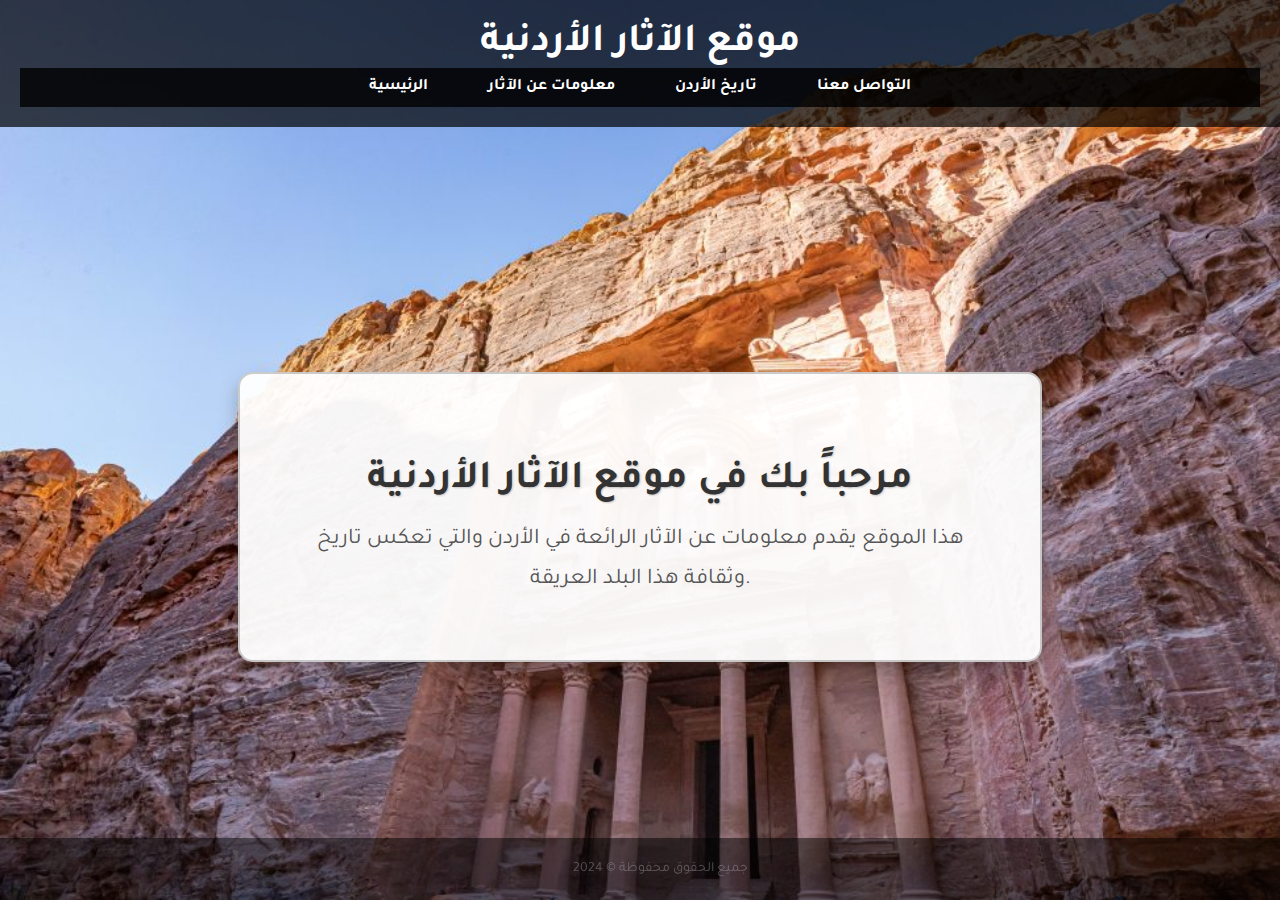
<file: index.html>
<!DOCTYPE html>
<html lang="ar">
<head>
    <meta charset="UTF-8">
    <title>موقع الآثار الأردنية</title>
    <link rel="stylesheet" href="styles.css">
    <link rel="preconnect" href="https://fonts.googleapis.com">
    <link rel="preconnect" href="https://fonts.gstatic.com" crossorigin>
    <link href="https://fonts.googleapis.com/css2?family=Tajawal:wght@400;700&display=swap" rel="stylesheet">
    <link rel="manifest" href="manifest.json" />

    <!-- Favicon -->
    <link rel="icon" href="icons/favicon.ico" type="image/x-icon">
    
    <!-- Apple Icons -->
    <link rel="apple-touch-icon" sizes="57x57" href="icons/apple-icon-57x57.png">
    <link rel="apple-touch-icon" sizes="60x60" href="icons/apple-icon-60x60.png">
    <link rel="apple-touch-icon" sizes="72x72" href="icons/apple-icon-72x72.png">
    <link rel="apple-touch-icon" sizes="76x76" href="icons/apple-icon-76x76.png">
    <link rel="apple-touch-icon" sizes="114x114" href="icons/apple-icon-114x114.png">
    <link rel="apple-touch-icon" sizes="120x120" href="icons/apple-icon-120x120.png">
    <link rel="apple-touch-icon" sizes="144x144" href="icons/apple-icon-144x144.png">
    <link rel="apple-touch-icon" sizes="152x152" href="icons/apple-icon-152x152.png">
    <link rel="apple-touch-icon" sizes="180x180" href="icons/apple-icon-180x180.png">
    
    <!-- Android Icons -->
    <link rel="icon" sizes="36x36" href="icons/android-icon-36x36.png">
    <link rel="icon" sizes="48x48" href="icons/android-icon-48x48.png">
    <link rel="icon" sizes="72x72" href="icons/android-icon-72x72.png">
    <link rel="icon" sizes="96x96" href="icons/android-icon-96x96.png">
    <link rel="icon" sizes="144x144" href="icons/android-icon-144x144.png">
    <link rel="icon" sizes="192x192" href="icons/android-icon-192x192.png">
    
    <!-- Favicon for different sizes -->
    <link rel="icon" sizes="16x16" href="icons/favicon-16x16.png">
    <link rel="icon" sizes="32x32" href="icons/favicon-32x32.png">
    <link rel="icon" sizes="96x96" href="icons/favicon-96x96.png">

    <!-- Meta Tags for PWA -->
    <meta name="theme-color" content="#4CAF50">
    <meta name="description" content="موقع الآثار الأردنية يعرض معلومات عن الآثار في الأردن.">
    <meta name="apple-mobile-web-app-title" content="الآثار الأردنية">
    <meta name="apple-mobile-web-app-status-bar-style" content="black-translucent">
</head>
<body>
    <header>
        <h1>موقع الآثار الأردنية</h1>
        <nav>
            <ul>
                <li><a href="index.html">الرئيسية</a></li>
                <li class="dropdown">
                    <a href="#">معلومات عن الآثار</a>
                    <div class="dropdown-content">
                        <a href="amman.html">آثار عمّان</a>
                        <a href="petra.html">آثار البتراء</a>
                        <a href="jerash.html">آثار جرش</a>
                    </div>
                </li>
                <li><a href="history.html">تاريخ الأردن</a></li>
                <li><a href="contact.html">التواصل معنا</a></li>
            </ul>
        </nav>
    </header>
    <main>
        <section>
            <h2>مرحباً بك في موقع الآثار الأردنية</h2>
            <p>هذا الموقع يقدم معلومات عن الآثار الرائعة في الأردن والتي تعكس تاريخ وثقافة هذا البلد العريقة.</p>
        </section>
    </main>
    <footer>
        <p>جميع الحقوق محفوظة &copy; 2024</p>
    </footer>


    <!-- تضمين ملف JavaScript الخارجي -->
    <script src="main.js"></script>
</body>
</html>
</file>
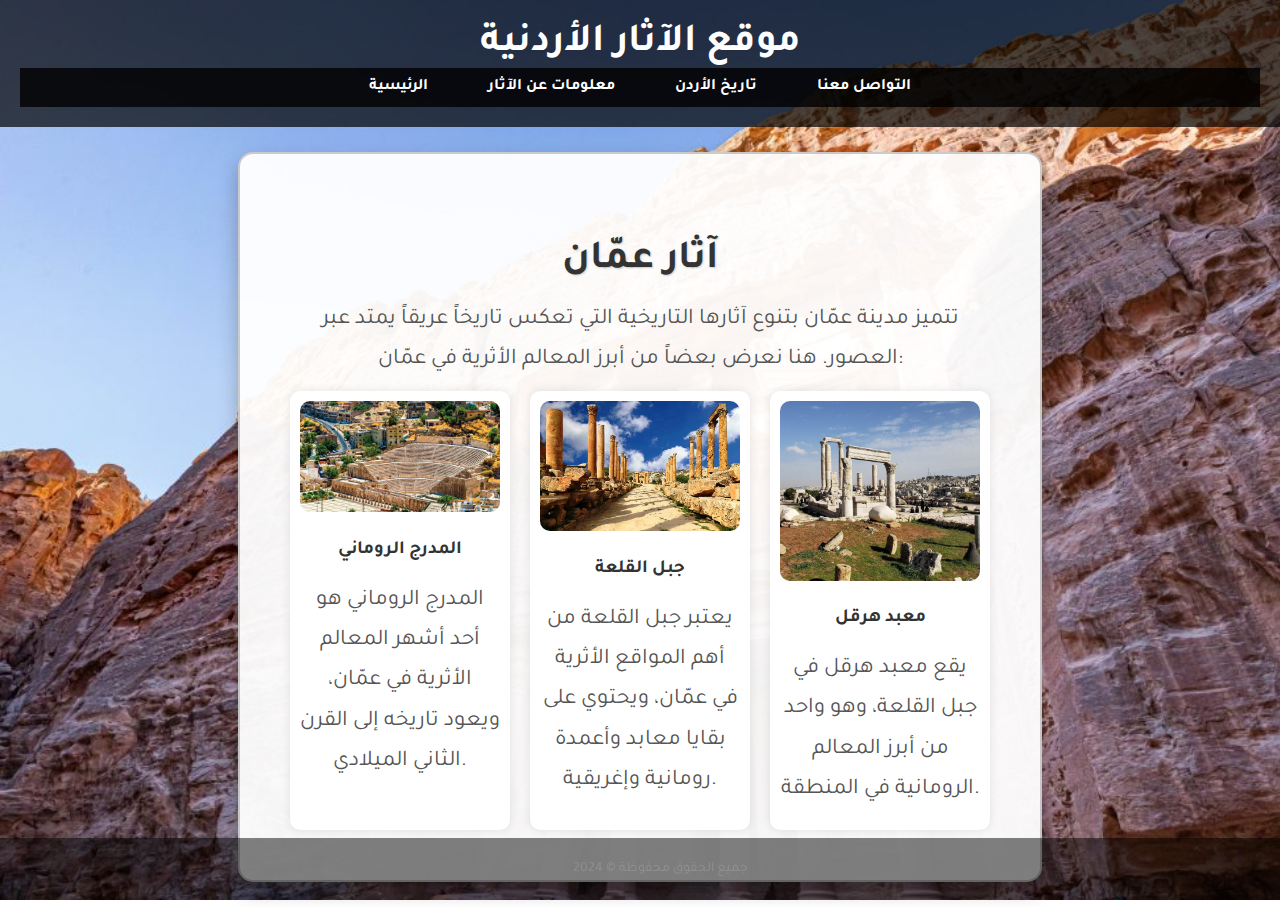
<file: amman.html>
<!DOCTYPE html>
<html lang="ar">
<head>
    <meta charset="UTF-8">
    <title>آثار عمّان - موقع الآثار الأردنية</title>
    <link rel="stylesheet" href="styles.css">
    <link rel="preconnect" href="https://fonts.googleapis.com">
    <link rel="preconnect" href="https://fonts.gstatic.com" crossorigin>
    <link href="https://fonts.googleapis.com/css2?family=Tajawal:wght@400;700&display=swap" rel="stylesheet">
</head>
<body>
    <header>
        <h1>موقع الآثار الأردنية</h1>
        <nav>
            <ul>
                <li><a href="index.html">الرئيسية</a></li>
                <li class="dropdown">
                    <a href="#">معلومات عن الآثار</a>
                    <div class="dropdown-content">
                        <a href="amman.html">آثار عمّان</a>
                        <a href="petra.html">آثار البتراء</a>
                        <a href="jerash.html">آثار جرش</a>
                    </div>
                </li>
                <li><a href="history.html">تاريخ الأردن</a></li>
                <li><a href="contact.html">التواصل معنا</a></li>
            </ul>
        </nav>
    </header>
    <main>
        <section>
            <h2>آثار عمّان</h2>
            <p>تتميز مدينة عمّان بتنوع آثارها التاريخية التي تعكس تاريخاً عريقاً يمتد عبر العصور. هنا نعرض بعضاً من أبرز المعالم الأثرية في عمّان:</p>
            <div class="gallery">
                <div class="gallery-item">
                    <img src="المدرج-الروماني.jpg" alt="المدرج الروماني">
                    <h3>المدرج الروماني</h3>
                    <p>المدرج الروماني هو أحد أشهر المعالم الأثرية في عمّان، ويعود تاريخه إلى القرن الثاني الميلادي.</p>
                </div>
                <div class="gallery-item">
                    <img src="Amman-Citadel-Passages.jpg" alt="جبل القلعة">
                    <h3>جبل القلعة</h3>
                    <p>يعتبر جبل القلعة من أهم المواقع الأثرية في عمّان، ويحتوي على بقايا معابد وأعمدة رومانية وإغريقية.</p>
                </div>
                <div class="gallery-item">
                    <img src="temple-of-hercules-amman.jpg" alt="معبد هرقل">
                    <h3>معبد هرقل</h3>
                    <p>يقع معبد هرقل في جبل القلعة، وهو واحد من أبرز المعالم الرومانية في المنطقة.</p>
                </div>
            </div>
        </section>
    </main>
    <footer>
        <p>جميع الحقوق محفوظة &copy; 2024</p>
    </footer>
</body>
</html>
</file>
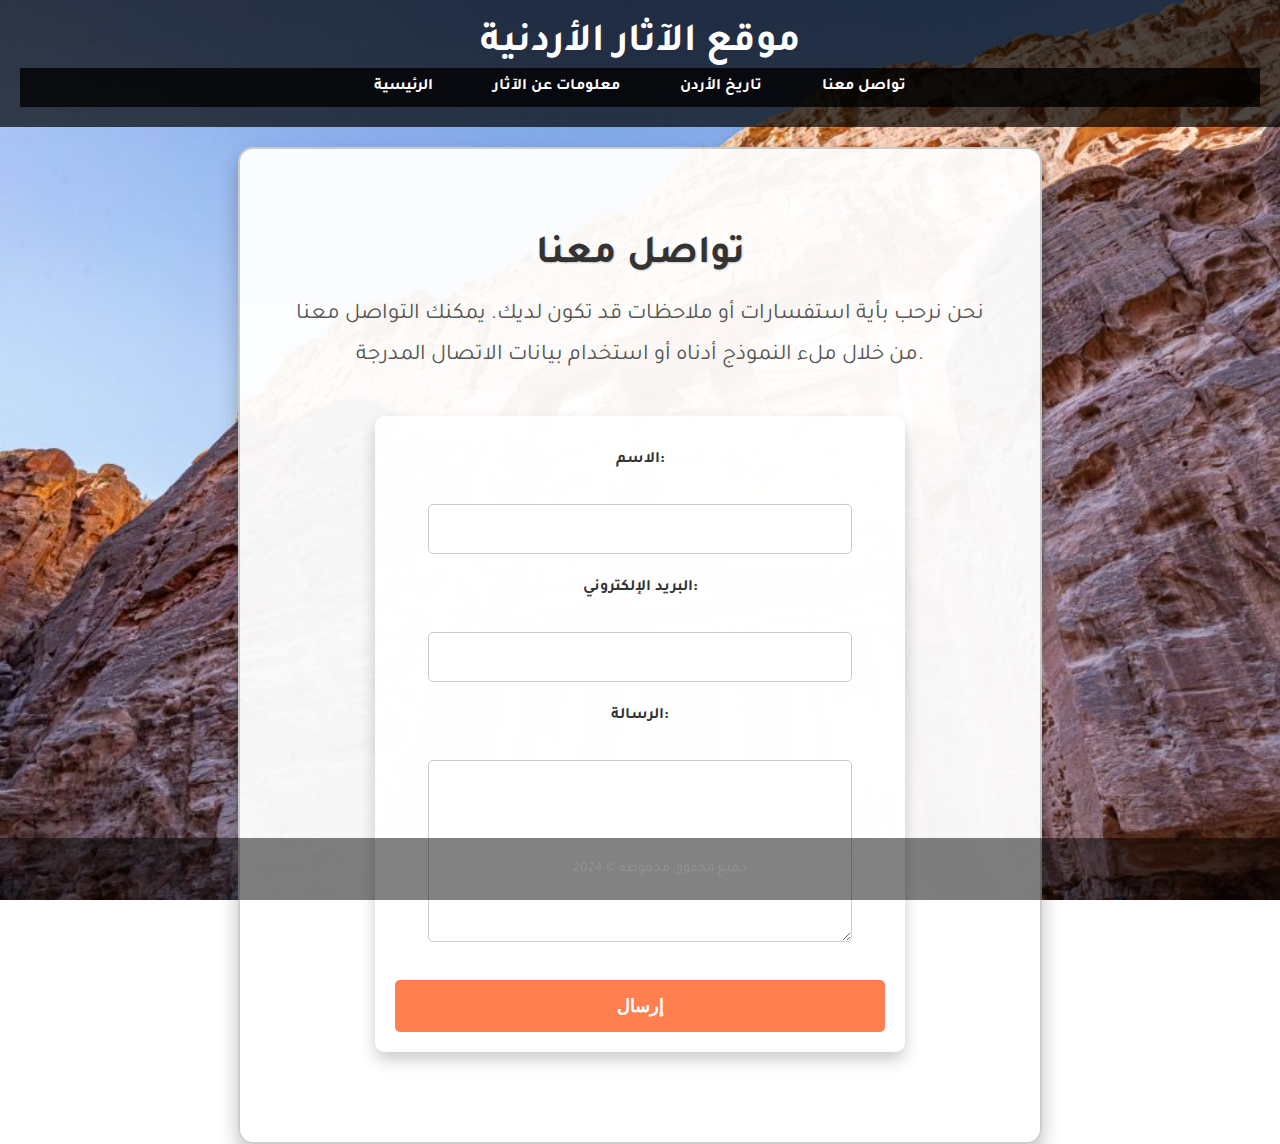
<file: contact.html>
<!DOCTYPE html>
<html lang="ar">
<head>
    <link rel="preconnect" href="https://fonts.googleapis.com">
    <link rel="preconnect" href="https://fonts.gstatic.com" crossorigin>
    <link href="https://fonts.googleapis.com/css2?family=Tajawal:wght@400;700&display=swap" rel="stylesheet">
    
    <title>تواصل معنا - موقع الآثار الأردنية</title>
    <link rel="stylesheet" href="styles.css">
</head>
<body>
    <header>
        <h1>موقع الآثار الأردنية</h1>
        <nav>
            <ul>
                <li><a href="index.html">الرئيسية</a></li>
                <li class="dropdown">
                    <a href="#">معلومات عن الآثار</a>
                    <div class="dropdown-content">
                        <a href="amman.html">آثار عمّان</a>
                        <a href="petra.html">آثار البتراء</a>
                        <a href="jerash.html">آثار جرش</a>
                    </div>
                </li>
                <li><a href="history.html">تاريخ الأردن</a></li>
                <li><a href="contact.html">تواصل معنا</a></li>
            </ul>
        </nav>
    </header>
    <main>
        <section>
            <h2>تواصل معنا</h2>
            <p>نحن نرحب بأية استفسارات أو ملاحظات قد تكون لديك. يمكنك التواصل معنا من خلال ملء النموذج أدناه أو استخدام بيانات الاتصال المدرجة.</p>
            <form action="mailto:zaid.hj2003@gmail.com" method="post" enctype="text/plain">
                <label for="name">الاسم:</label><br>
                <input type="text" id="name" name="name" required><br>
                <label for="email">البريد الإلكتروني:</label><br>
                <input type="email" id="email" name="email" required><br>
                <label for="message">الرسالة:</label><br>
                <textarea id="message" name="message" rows="5" required></textarea><br>
                <input type="submit" value="إرسال">
            </form>
        </section>
    </main>
    <footer>
        <p>جميع الحقوق محفوظة &copy; 2024</p>
    </footer>
</body>
</html>
</file>
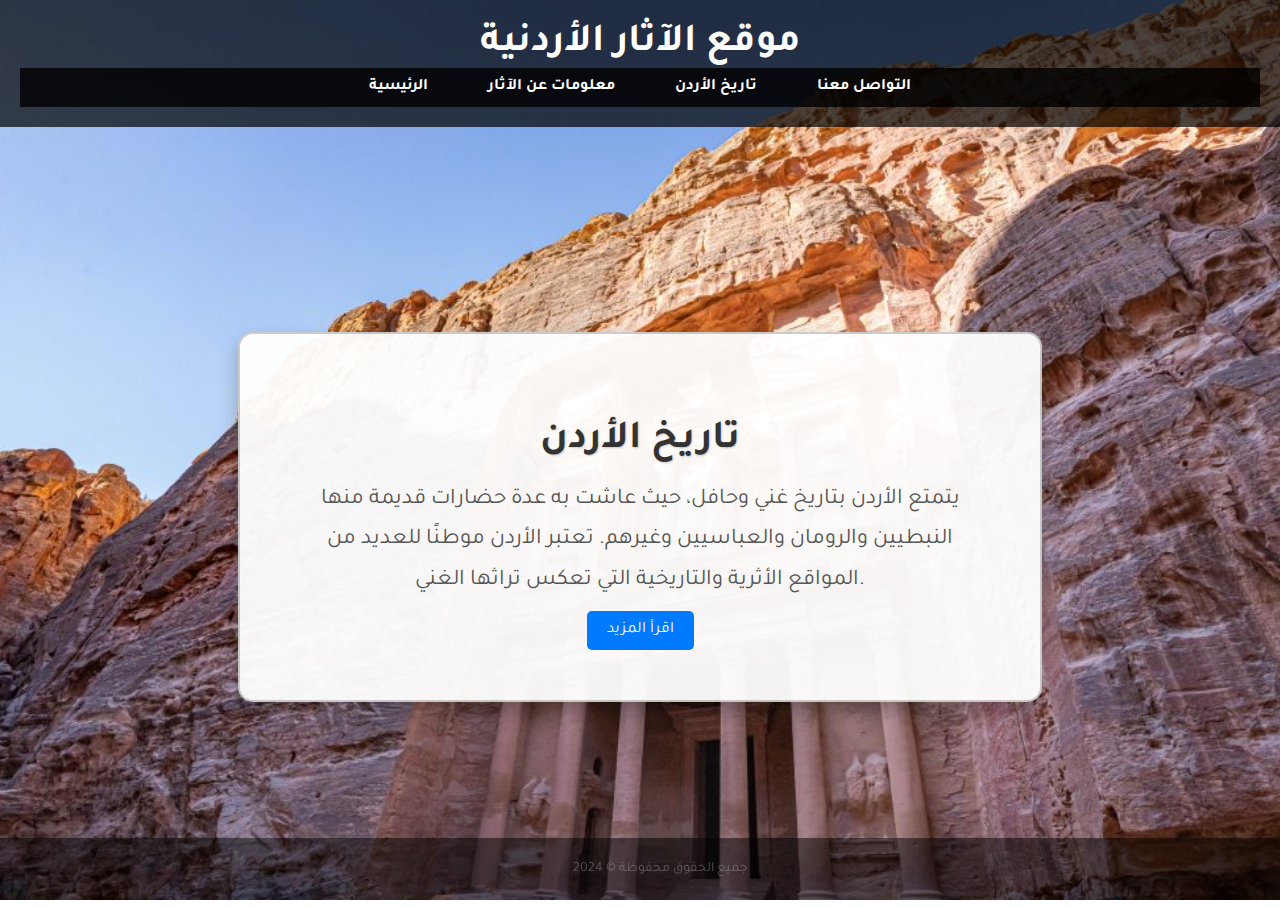
<file: history.html>
<!DOCTYPE html>
<html lang="ar">
<head>
    <meta charset="UTF-8">
    <title>تاريخ الأردن - موقع الآثار الأردنية</title>
    <link rel="stylesheet" href="styles.css">
    <link rel="preconnect" href="https://fonts.googleapis.com">
    <link rel="preconnect" href="https://fonts.gstatic.com" crossorigin>
    <link href="https://fonts.googleapis.com/css2?family=Tajawal:wght@400;700&display=swap" rel="stylesheet">
</head>
<body>
    <header>
        <h1>موقع الآثار الأردنية</h1>
        <nav>
            <ul>
                <li><a href="index.html">الرئيسية</a></li>
                <li class="dropdown">
                    <a href="#">معلومات عن الآثار</a>
                    <div class="dropdown-content">
                        <a href="amman.html">آثار عمّان</a>
                        <a href="petra.html">آثار البتراء</a>
                        <a href="jerash.html">آثار جرش</a>
                    </div>
                </li>
                <li><a href="history.html">تاريخ الأردن</a></li>
                <li><a href="contact.html">التواصل معنا</a></li>
            </ul>
        </nav>
    </header>
    <main>
        <section>
            <h2>تاريخ الأردن</h2>
            <p>يتمتع الأردن بتاريخ غني وحافل، حيث عاشت به عدة حضارات قديمة منها النبطيين والرومان والعباسيين وغيرهم. تعتبر الأردن موطنًا للعديد من المواقع الأثرية والتاريخية التي تعكس تراثها الغني.</p>
            <a href="https://ar.wikipedia.org/wiki/%D8%AA%D8%A7%D8%B1%D9%8A%D8%AE_%D8%A7%D9%84%D8%A3%D8%B1%D8%AF%D9%86" class="button">اقرأ المزيد</a>
        </section>
    </main>
    <footer>
        <p>جميع الحقوق محفوظة &copy; 2024</p>
    </footer>
</body>
</html>
</file>
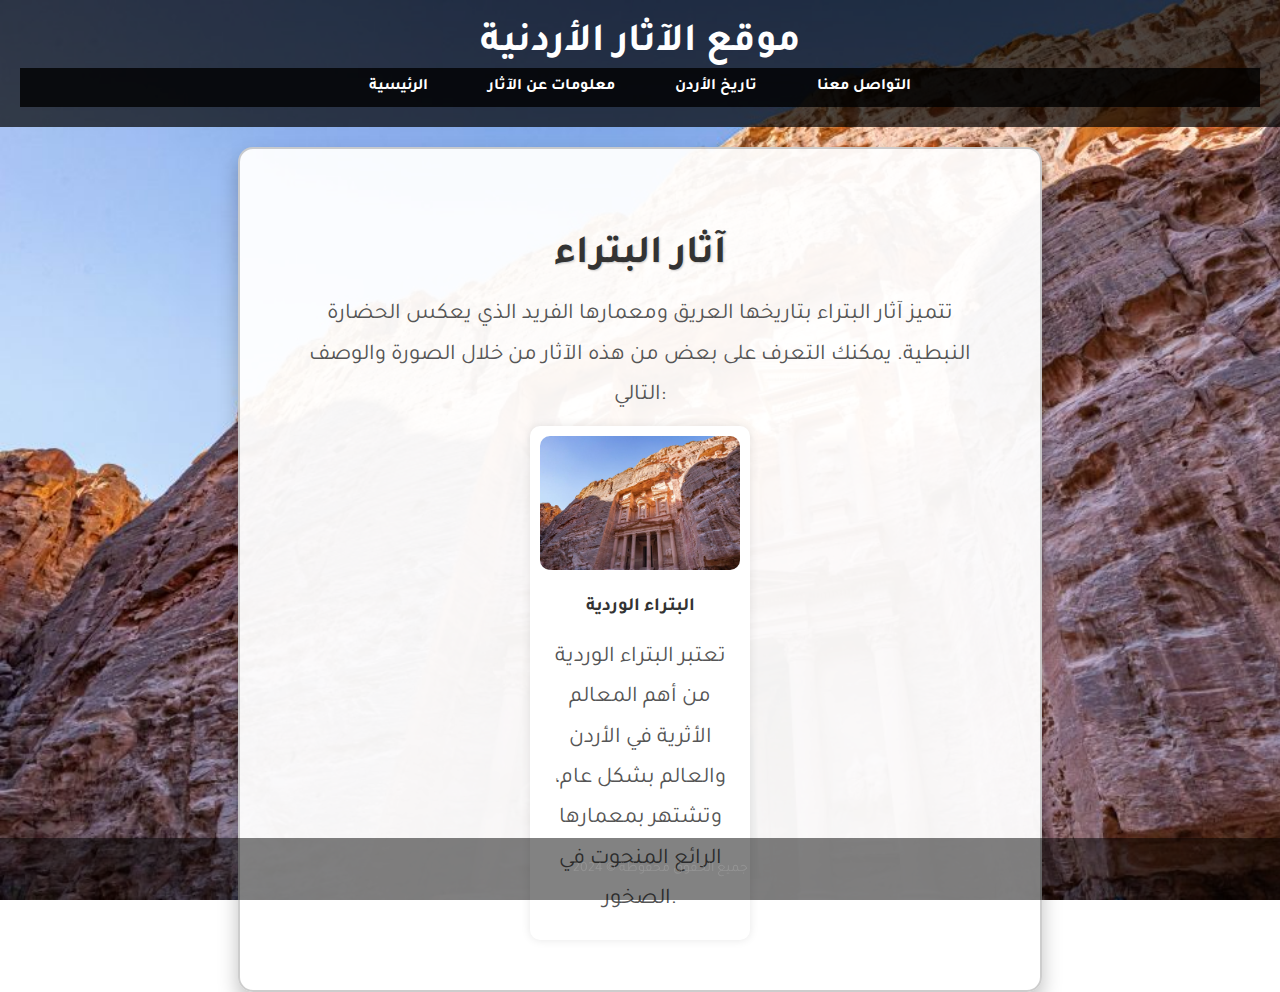
<file: petra.html>
<!DOCTYPE html>
<html lang="ar">
<head>
    <meta charset="UTF-8">
    <meta name="viewport" content="width=device-width, initial-scale=1.0">
    <title>آثار البتراء - موقع الآثار الأردنية</title>
    <link rel="stylesheet" href="styles.css">
    <link rel="preconnect" href="https://fonts.googleapis.com">
    <link rel="preconnect" href="https://fonts.gstatic.com" crossorigin>
    <link href="https://fonts.googleapis.com/css2?family=Tajawal:wght@400;700&display=swap" rel="stylesheet">
</head>
<body>
    <header>
        <h1>موقع الآثار الأردنية</h1>
        <nav>
            <ul>
                <li><a href="index.html">الرئيسية</a></li>
                <li class="dropdown">
                    <a href="#">معلومات عن الآثار</a>
                    <div class="dropdown-content">
                        <a href="amman.html">آثار عمّان</a>
                        <a href="petra.html">آثار البتراء</a>
                        <a href="jerash.html">آثار جرش</a>
                    </div>
                </li>
                <li><a href="history.html">تاريخ الأردن</a></li>
                <li><a href="contact.html">التواصل معنا</a></li>
            </ul>
        </nav>
    </header>
    <main>
        <section>
            <h2>آثار البتراء</h2>
            <p>تتميز آثار البتراء بتاريخها العريق ومعمارها الفريد الذي يعكس الحضارة النبطية. يمكنك التعرف على بعض من هذه الآثار من خلال الصورة والوصف التالي:</p>
            <div class="gallery">
                <div class="gallery-item">
                    <img src="petra-jordan25-940x940.jpg" alt="صورة لآثار البتراء">
                    <h3>البتراء الوردية</h3>
                    <p>تعتبر البتراء الوردية من أهم المعالم الأثرية في الأردن والعالم بشكل عام، وتشتهر بمعمارها الرائع المنحوت في الصخور.</p>
                </div>
            </div>
        </section>
    </main>
    <footer>
        <p>جميع الحقوق محفوظة &copy; 2024</p>
    </footer>
</body>
</html>
</file>
<file: styles.css>
/* تطبيق الخط المستورد */
body {
    font-family: 'Tajawal', sans-serif;
    margin: 0;
    padding: 0;
    background-image: url('petra-jordan25-940x940.jpg');
    background-size: cover;
    background-repeat: no-repeat;
    background-attachment: fixed;
    color: #333;
}

/* تحسين تصميم الهيدر */
header {
    background-color: rgba(0, 0, 0, 0.7);
    color: #fff;
    padding: 20px;
    text-align: center;
    z-index: 1000; /* ضمان أن الهيدر فوق العناصر الأخرى */
    position: relative;
}

header h1 {
    margin: 0;
    font-size: 2.5em;
}

/* تحسين تصميم القائمة */
nav ul {
    list-style-type: none;
    padding: 0;
    margin: 0;
    display: flex;
    justify-content: center;
    background-color: rgba(0, 0, 0, 0.8);
    z-index: 1000; /* ضمان أن القائمة فوق العناصر الأخرى */
    position: relative;
}

nav ul li {
    position: relative;
    margin: 0 15px;
}

nav ul li a {
    color: #fff;
    text-decoration: none;
    padding: 10px 15px;
    display: block;
    transition: all 0.3s ease;
    font-weight: bold;
}

/* تأثير التحويم على الروابط */
nav ul li a:hover {
    color: #ff7f50;
    transform: scale(1.1);
}

/* إضافة خط تحت النص عند التحويم */
nav ul li a::after {
    content: '';
    position: absolute;
    bottom: 0;
    left: 0;
    width: 100%;
    height: 2px;
    background-color: #ff7f50;
    transform: scaleX(0);
    transition: transform 0.3s ease;
}

nav ul li a:hover::after {
    transform: scaleX(1);
}

/* تصميم المحتوى الرئيسي */
main {
    padding: 20px;
    display: flex;
    justify-content: center;
    align-items: center;
    height: calc(100vh - 160px);
}

/* تصميم القسم */
/* تعديل المربع الأبيض للنص */
section {
    width: 100%;
    max-width: 700px;
    margin: auto;
    padding: 50px;
    text-align: center;
    background-color: rgba(255, 255, 255, 0.95); /* خلفية شبه شفافة */
    border-radius: 15px; /* زوايا أكثر تدويرًا */
    border: 2px solid #14141336; /* إضافة إطار بلون مناسب */
    box-shadow: 0px 10px 20px rgba(0, 0, 0, 0.25); /* ظل للمربع */
    transition: transform 0.3s ease, box-shadow 0.3s ease; /* تأثير عند التحويم */
}

/* تأثير عند تحريك الفأرة */
section:hover {
    transform: translateY(-10px); /* تحريك المربع للأعلى قليلاً */
    box-shadow: 0px 15px 25px rgba(0, 0, 0, 0.4); /* زيادة الظل */
}

/* تحسين النص داخل المربع */
section h2 {
    font-size: 2.5em;
    color: #333;
    margin-bottom: 15px;
    text-shadow: 1px 1px 2px rgba(0, 0, 0, 0.2);
}

section p {
    font-size: 1.4em;
    color: #555;
    line-height: 1.8;
    font-weight: 400;
    margin: 10px 0;
}


@keyframes fadeInUp {
    from {
        opacity: 0;
        transform: translateY(50px);
    }
    to {
        opacity: 1;
        transform: translateY(0);
    }
}

/* تحسين تصميم العناوين والفقرات */
h2 {
    font-size: 2em;
    color: #333;
    margin-bottom: 20px;
}

p {
    font-size: 1.2em;
    color: #666;
    line-height: 1.6;
}

/* تحسين تصميم الفوتر */
footer {
    background-color: rgba(0, 0, 0, 0.7);
    color: #fff;
    padding: 20px;
    text-align: center;
    position: fixed;
    bottom: 0;
    left: 0;
    width: 100%;
    opacity: 0.7;
    transition: opacity 0.3s ease;
    z-index: 1000; /* ضمان أن الفوتر فوق العناصر الأخرى */
}

footer:hover {
    opacity: 1;
}

footer p {
    margin: 0;
    font-size: 14px;
}

/* تصميم المعرض */
.gallery {
    display: flex;
    flex-wrap: wrap;
    justify-content: space-around;
    gap: 20px;
}

.gallery-item {
    background-color: #fff;
    border-radius: 10px;
    box-shadow: 0 0 10px rgba(0, 0, 0, 0.1);
    padding: 10px;
    text-align: center;
    max-width: 200px;
}

.gallery-item img {
    max-width: 100%;
    border-radius: 10px;
    height: auto;
}

/* تصميم الفورم */
/* الأساسيات للنموذج */
form {
    width: 70%;
    max-width: 600px; /* الحد الأقصى للعرض لتحسين التناسق */
    margin: 40px auto; /* توسيط النموذج */
    padding: 20px;
    background-color: rgba(255, 255, 255, 0.9);
    border-radius: 10px;
    box-shadow: 0px 8px 16px rgba(0, 0, 0, 0.2);
    transition: transform 0.3s ease, box-shadow 0.3s ease;
}

form:hover {
    transform: scale(1.02);
    box-shadow: 0px 12px 24px rgba(0, 0, 0, 0.3);
}

/* تنسيق العناوين */
form label {
    font-weight: bold;
    display: block;
    margin: 15px 0 5px; /* مساحة أعلى وأسفل العنصر */
}

/* تنسيق حقول الإدخال */
form input[type="text"],
form input[type="email"],
form textarea {
    width: 80%;
    padding: 15px;
    margin: 10px 0;
    border: 1px solid #ccc;
    border-radius: 5px;
    transition: border-color 0.3s ease, box-shadow 0.3s ease;
    font-size: 16px; /* تكبير الخط لسهولة القراءة */
}

form input[type="text"]:focus,
form input[type="email"]:focus,
form textarea:focus {
    border-color: #ff7f50;
    box-shadow: 0px 0px 10px rgba(255, 127, 80, 0.5);
}

/* تنسيق زر الإرسال */
form input[type="submit"] {
    width: 100%;
    padding: 15px;
    margin-top: 20px; /* مساحة أعلى الزر لتحسين التباعد */
    border: none;
    border-radius: 5px;
    background-color: #ff7f50;
    color: #fff;
    font-weight: bold;
    cursor: pointer;
    transition: background-color 0.3s ease, transform 0.3s ease;
    font-size: 18px; /* تكبير الخط */
}

form input[type="submit"]:hover {
    background-color: #ff6347;
    transform: scale(1.05);
}

/* تحسين التنسيق للمربعات النصية */
form textarea {
    height: 150px; /* تحديد ارتفاع مناسب لمربع النص */
    resize: vertical; /* السماح بتغيير حجم مربع النص عمودياً فقط */
}

/* تصميم عنصر الإدخال عند الفوكس */
form input:focus,
form textarea:focus {
    outline: none;
    border-color: #ff7f50;
    box-shadow: 0px 0px 5px 2px #ff7f507f;
}

/* تحسين تصميم الزر */
.button {
    display: inline-block;
    padding: 10px 20px;
    background-color: #007bff;
    color: #fff;
    text-decoration: none;
    border-radius: 5px;
    transition: background-color 0.3s ease;
}

.button:hover {
    background-color: #0056b3;
}

/* تحسين تصميم القائمة المنسدلة */
.dropdown-content {
    display: none;
    position: absolute;
    background-color: rgba(255, 255, 255, 0.9);
    min-width: 160px;
    box-shadow: 0px 8px 16px 0px rgba(0,0,0,0.2);
    z-index: 1000; /* ضمان أن القائمة المنسدلة فوق العناصر الأخرى */
    top: 100%;
    left: 0;
    border-radius: 5px;
    overflow: hidden; /* لضمان أن العناصر لا تتجاوز الحدود */
    transition: all 0.3s ease;
}

.dropdown-content a {
    color: #333;
    padding: 12px 16px;
    text-decoration: none;
    display: block;
    transition: background-color 0.3s ease, transform 0.3s ease;
}

.dropdown-content a:hover {
    background-color: #ddd;
    transform: translateX(10px);
}

.dropdown:hover .dropdown-content {
    display: block;
    animation: dropdownFade 0.3s ease forwards;
}

/* إضافة تأثير ظهور للقائمة المنسدلة */
@keyframes dropdownFade {
    from {
        opacity: 0;
        transform: translateY(-10px);
    }
    to {
        opacity: 1;
        transform: translateY(0);
    }
}
</file>
